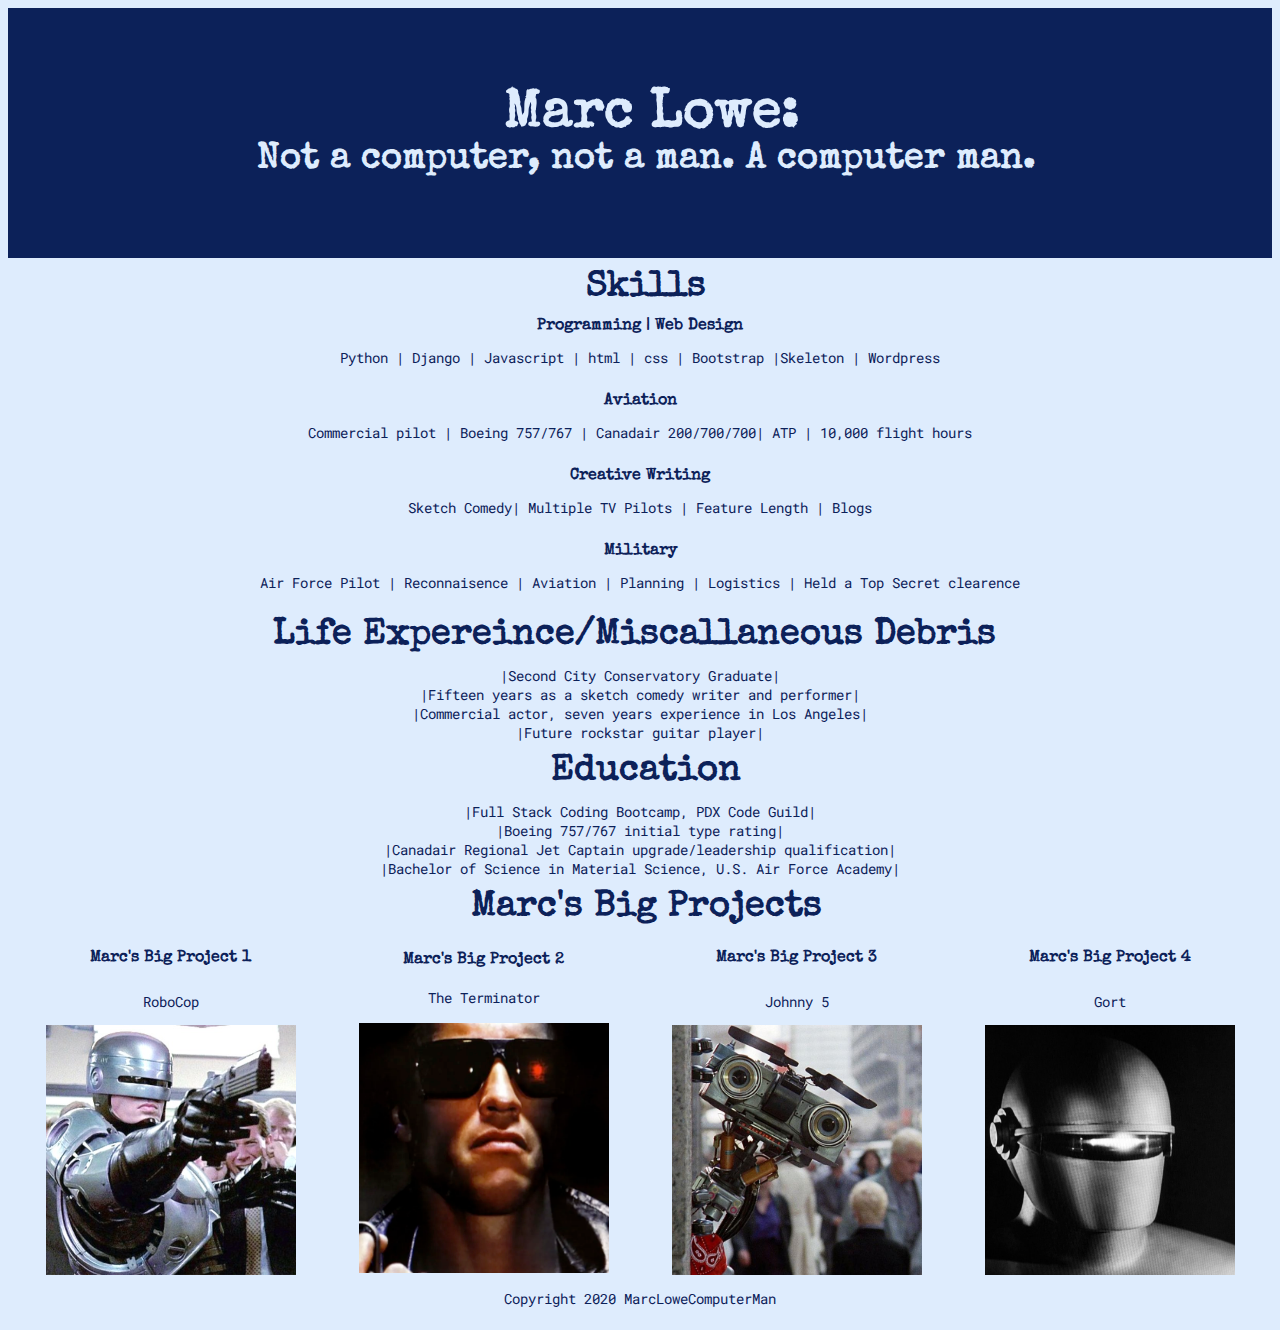
<file: index.html>
<!DOCTYPE html>
<html>
  <head>
    <title>Marc Lowe</title>
    <meta name="viewport" content="width=device-width, initial-scale=1">
    <link rel="stylesheet" href="https://necolas.github.io/normalize.css/8.0.1/normalize.css">
    <link rel="stylesheet" href="Lab5.css">
    <link href="https://fonts.googleapis.com/css2?family=Special+Elite&display=swap" rel="stylesheet">
    <link href="https://fonts.googleapis.com/css2?family=Roboto+Mono&display=swap" rel="stylesheet">
    <!-- <link href="https://fonts.googleapis.com/css2?family=Carter+One&family=Special+Elite&family=Uncial+Antiqua&display=swap" rel="stylesheet"> -->
  </head>
  <body>
    <header>
      <div class= hpic>
      <!-- <img src="images/yule brenner.jpg" alt="MTI header image"> -->
      </div>
      <div>
      <h1>Marc Lowe:</h1>
      <h2>Not a computer, not a man. A computer man.</h2>
      </div>
      <div class= hpic>
      <!-- <img src="images/yule brenner.jpg" alt="MTI header image"> -->
      </div>
    </header>
    <main>
        
      <!-- <div class="about">
        <div>
        <h3>About</h3>
        <p class="about Marc"> A creative individual </p>
        </div>
      </div> -->
      <div class="experience_and_skills">
          <div>
          <h3>Skills</h3>
          <h4>Programming | Web Design</h4>
          <p>Python | Django | Javascript | html | css | Bootstrap |Skeleton | Wordpress</p>
          </div>
         
         
          <div>
          <h4>Aviation</h4>
          <p>Commercial pilot | Boeing 757/767 | Canadair 200/700/700| ATP | 10,000 flight hours</p>
          </div>
          
          <div>
          <h4>Creative Writing</h4>
          <p>Sketch Comedy| Multiple TV Pilots | Feature Length | Blogs</p>
          </div>

          <div>
          <h4>Military</h4>
          <p>Air Force Pilot | Reconnaisence | Aviation | Planning | Logistics | Held a Top Secret clearence</p>
          </div>
      </div>
             
        
        <!-- </div> -->
          <!-- <div>
          <h3>Job History</h3>
          <ul>
              <li>United Airlines, June 2018 - Present, Pilot</li>
              <li>SkyWest Airlines, June 2007 - June 2018, Pilot</li>
              <li>U.S. Air Force Reserves, August 2005 - June 2007, Pilot and Mission Planner</li>
              <li>U.S. Air Force, June 2000 - August 2005, Reconnaissance Pilot</li>
          </ul>
          </div> -->
          <div class = "extras_1">
          <h3>Life Expereince/Miscallaneous Debris</h3>
          
          
              <div>|Second City Conservatory Graduate|</div>
              <div>|Fifteen years as a sketch comedy writer and performer|</div>
              <div>|Commercial actor, seven years experience in Los Angeles|</div>
              <div>|Future rockstar guitar player|</div>
              
          </div>
          <div class = "extras_2">
          <h3>Education</h3>
          
          
              <div>|Full Stack Coding Bootcamp, PDX Code Guild|</div>
              <div>|Boeing 757/767 initial type rating|</div>
              <div>|Canadair Regional Jet Captain upgrade/leadership qualification|</div>
              <div>|Bachelor of Science in Material Science, U.S. Air Force Academy|</div>
          
          </div>
          


      </div>

      
          <h3>Marc's Big Projects</h3>
          <div class="projects">
          <div class="project">
              <h4>Marc's Big Project 1</h4>
              <p class = "project">RoboCop</p>
              <img src="images/RoboCop-Returns-Cover.jpg" alt="RoboCop">
          </div>
          <div class="project">
              <h4>Marc's Big Project 2</h4>
              <p class = "project_2">The Terminator</p>
              <img src="images/theterminator.webp" alt="The Terminator">
          </div>
          <div class="project">
              <h4>Marc's Big Project 3</h4>
              <p class = "project">Johnny 5 </p>
              <img src="images/Johnny5.jpg" alt="Johnny 5">
          </div>
          <div class="project">
            <h4>Marc's Big Project 4</h4>
            <p class = "project">Gort </p>
            <img src="images/gort.jpg" alt="Gort">
          </div>
          </div>
          </div>

    </main>
    <footer>
      <p>Copyright 2020 MarcLoweComputerMan</p>
    </footer>
  </body>
</html>
</file>
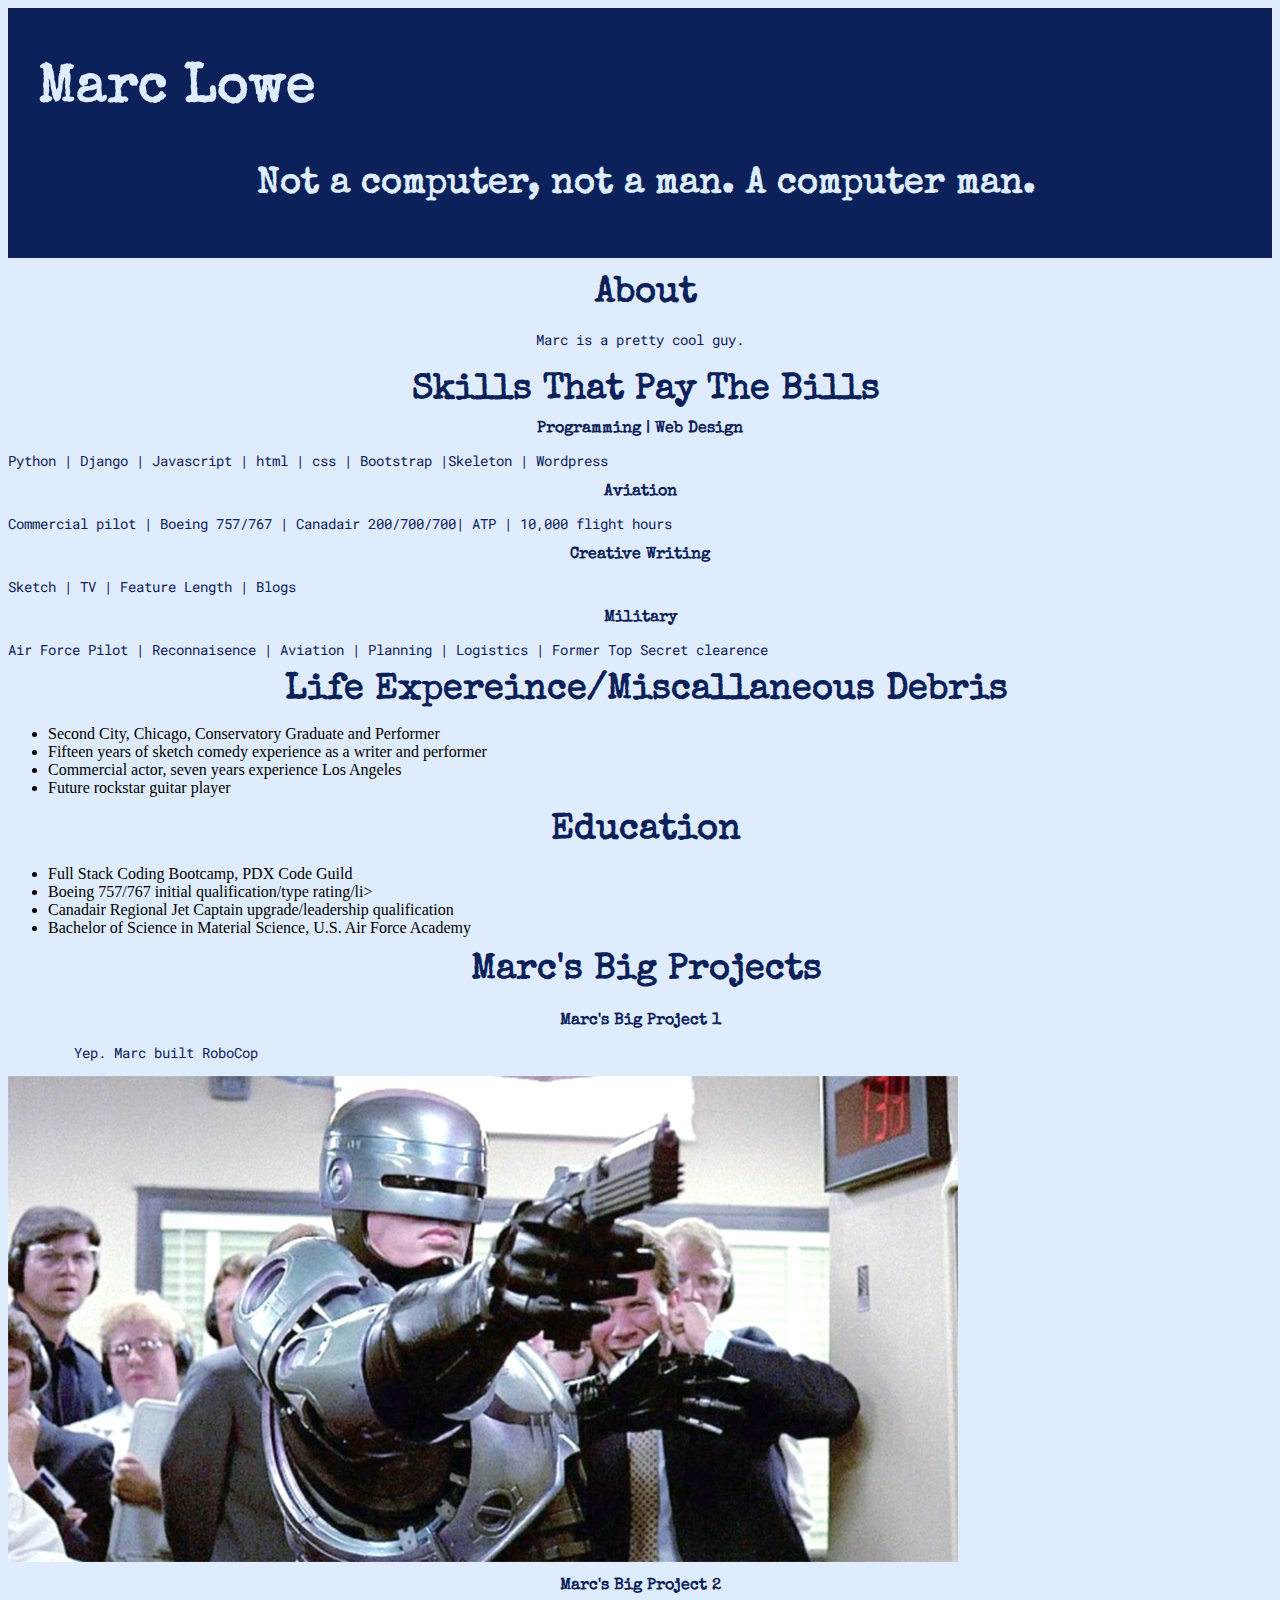
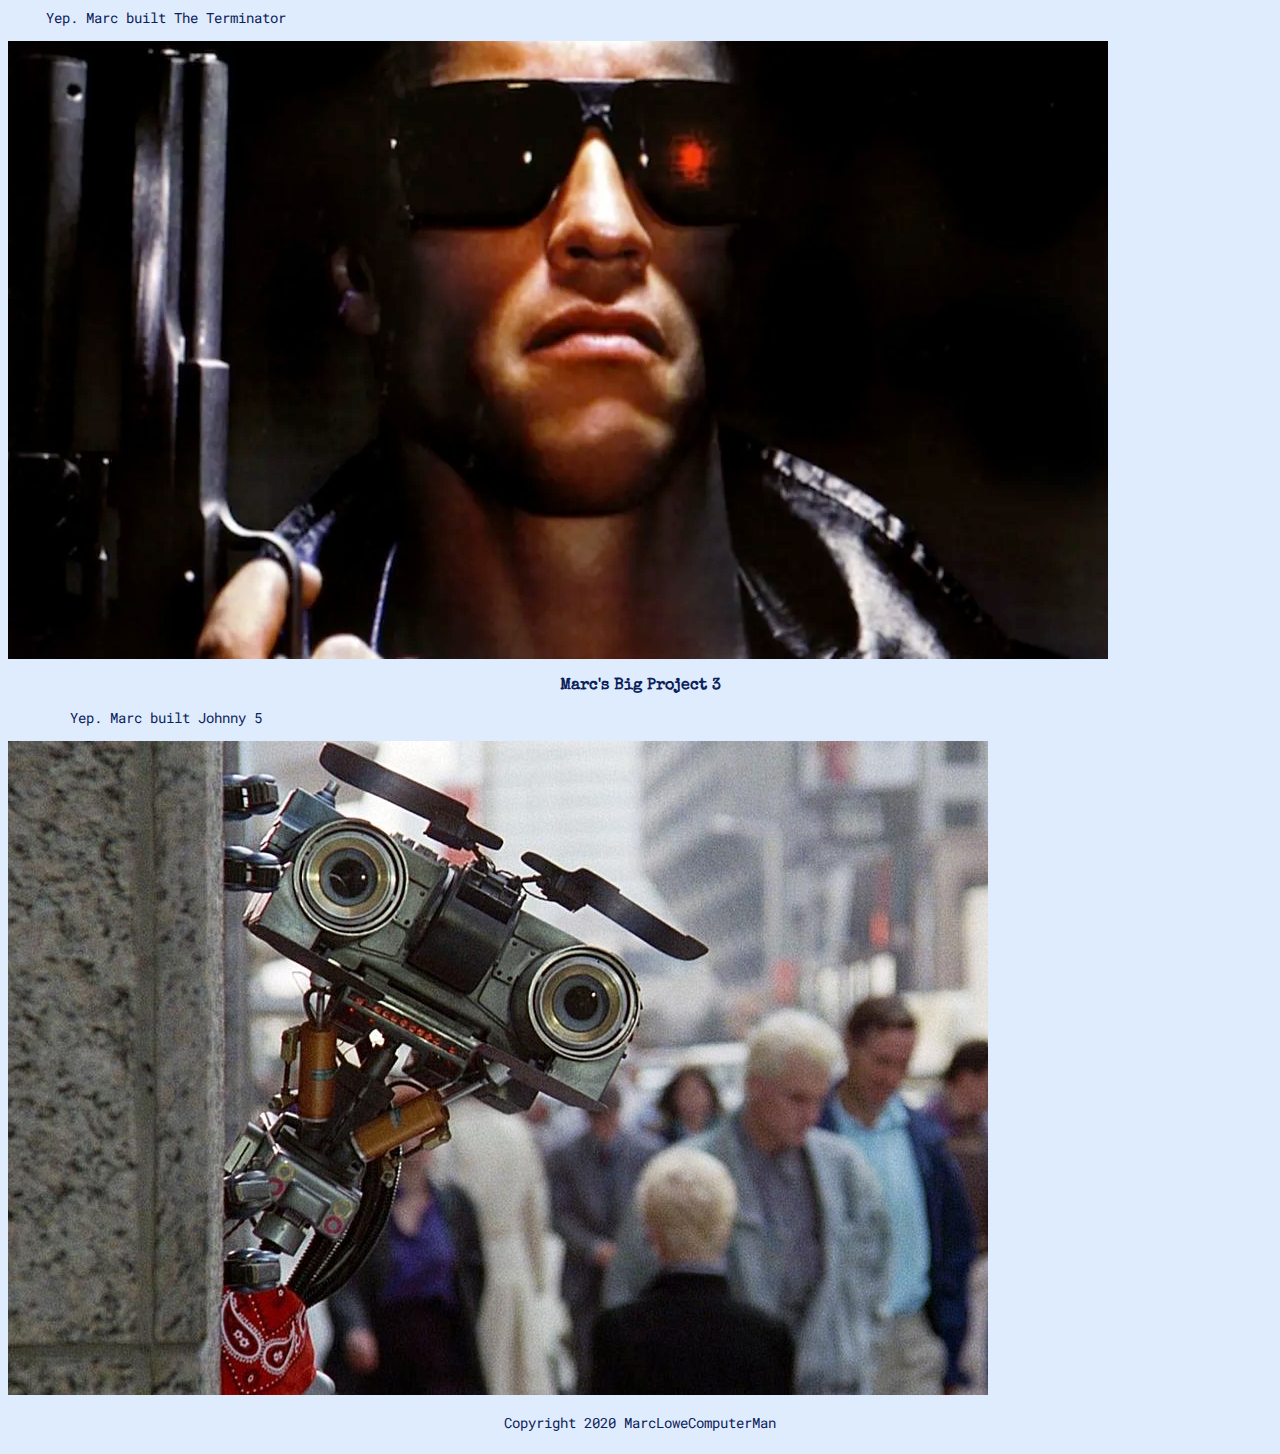
<file: Lab5.html>
<!DOCTYPE html>
<html>
  <head>
    <title>Marc Lowe</title>
    <meta name="viewport" content="width=device-width, initial-scale=1">
    <link rel="stylesheet" href="https://necolas.github.io/normalize.css/8.0.1/normalize.css">
    <link rel="stylesheet" href="Lab5.css">
    <link href="https://fonts.googleapis.com/css2?family=Special+Elite&display=swap" rel="stylesheet">
    <link href="https://fonts.googleapis.com/css2?family=Roboto+Mono&display=swap" rel="stylesheet">
    <!-- <link href="https://fonts.googleapis.com/css2?family=Carter+One&family=Special+Elite&family=Uncial+Antiqua&display=swap" rel="stylesheet"> -->
  </head>
  <body>
    <header>
      <h1>Marc Lowe</h1>
      <!-- <img src="images/great big image.jpg" alt="MTI header image"> -->
      <h2>Not a computer, not a man. A computer man.</h2>
    </header>
    <main>
        
      <div class="about">
        <div>
        <h3>About</h3>
        <p class="about Marc"> Marc is a pretty cool guy.</p>
        </div>
      </div>
      <div class="experience-and-skills">
          <div>
          <h3>Skills That Pay The Bills</h3>
          <div>
          <h4>Programming | Web Design</h4>
              <p>Python | Django | Javascript | html | css | Bootstrap |Skeleton | Wordpress</p>
          </div>
          <!-- <div>
          <h4>Web Design</h4>
              <p>html, css, Bootstrap, Skeleton, Wordpress</p>
          </div>
          <div> -->
          <h4>Aviation</h4>
              <p>Commercial pilot | Boeing 757/767 | Canadair 200/700/700| ATP | 10,000 flight hours</p>
          </div>
          <div>
          <h4>Creative Writing</h4>
              <p>Sketch | TV  | Feature Length | Blogs</p>
          <h4>Military</h4>
              <p>Air Force Pilot | Reconnaisence | Aviation | Planning | Logistics | Former Top Secret clearence</p>
          </div>
      </div>
             
        
        <!-- </div> -->
          <!-- <div>
          <h3>Job History</h3>
          <ul>
              <li>United Airlines, June 2018 - Present, Pilot</li>
              <li>SkyWest Airlines, June 2007 - June 2018, Pilot</li>
              <li>U.S. Air Force Reserves, August 2005 - June 2007, Pilot and Mission Planner</li>
              <li>U.S. Air Force, June 2000 - August 2005, Reconnaissance Pilot</li>
          </ul>
          </div> -->
          
          <h3>Life Expereince/Miscallaneous Debris</h3>
          <div class = "extras">
          <ul>
              <li>Second City, Chicago, Conservatory Graduate and Performer</li>
              <li>Fifteen years of sketch comedy experience as a writer and performer</li>
              <li>Commercial actor, seven years experience Los Angeles</li>
              <li>Future rockstar guitar player</li>
              
          </ul>
         </div>
          </div>
          <div>
          <h3>Education</h3>
          <div class = "extras">
          <ul>
              <li>Full Stack Coding Bootcamp, PDX Code Guild</li>
              <li>Boeing 757/767 initial qualification/type rating/li>
              <li>Canadair Regional Jet Captain upgrade/leadership qualification</li>
              <li>Bachelor of Science in Material Science, U.S. Air Force Academy</li>
          </ul>
          </div>
          </div>


      </div>

      
          <h3>Marc's Big Projects</h3>
          <div class="projects"></div>
          <div class="project_1">
              <h4>Marc's Big Project 1</h4>
              <p class = "project">Yep. Marc built RoboCop</p>
              <img src="images/RoboCop-Returns-Cover.jpg" alt="RoboCop">
          </div>
          <div class="project_2">
              <h4>Marc's Big Project 2</h4>
              <p class = "project">Yep. Marc built The Terminator</p>
              <img src="images/theterminator.webp" alt="The Terminator">
          </div>
          <div class="project_3">
              <h4>Marc's Big Project 3</h4>
              <p class = "project">Yep. Marc built Johnny 5 </p>
              <img src="images/Johnny5.jpg" alt="Johnny 5">
          </div>
      </div>

    </main>
    <footer>
      <p>Copyright 2020 MarcLoweComputerMan</p>
    </footer>
  </body>
</html>
</file>
<file: Lab5.css>
/* #0C2159 very dark blue
closer to royal blue #20448C
#4E71D9 kind of a perry winkle
#375C8C grey blue
#DEECFD whitish blue probably a good font or out line */

html {
    box-sizing: border-box;
    background-color: #DEECFD ;

}
*, *:before, *:after {
    box-sizing: inherit;
}

body{
    display: flex;
    flex-direction: column;
}
header{ 
    display: flex;
    flex-direction: column;
    width: 100%;
    height: 150px;
    justify-content: space-evenly;
    align-items: center;
    background-color: #0C2159 ;
    margin: 0 auto;
    padding: 6px;
    width: 100%;
    text-align: center;
    /* position: fixed; /* Set the navbar to fixed position */
    /* top: 0;    */
   }
.hpic{max-width: 100px;
    max-height: 100px;
        }   
/* header{ width: 100%;
    text-align: center;
} */

h1{ 
    /* font-family: 'Carter One', cursive; */
    
    font-family: 'Special Elite', cursive;
    color: #DEECFD;
    /* text-decoration: ; */
    font-size:36px;
    margin-bottom: 6px;
    margin: 0 auto;}

h2{ font-family: 'Special Elite', cursive;
    color: #DEECFD;
    font-size: 24px;
    margin: 0 auto;
    margin-left: 12px;
    margin-right: 12px;}

.about{
    
    margin: 0 auto;
    padding: 6px;
    width: 100%;
    text-align: center;
}

h3 {
    font-family: 'Special Elite', cursive;
    color: #0C2159;
    font-size: 24px;
    margin: 0 auto;
    margin: 12px;

}

h3, h4 {
        text-align: center;
}

h4 {
    color:#0C2159;
    font-family: 'Special Elite', cursive;
    margin-top: 12px;
    margin-bottom: 12px;
    }
.experience_and_skills{ display: flex;
                        flex-direction: column;
                        justify-content: center;
                        align-items: center;
                    }
.experience_and_skills p{ 
                        margin-left: 12px;
                        margin-right: 12px;
}

.extras_1 {
           display: flex;
           flex-direction: column;
           justify-content: center;
}

p { font-family: 'Roboto Mono', monospace;
    font-size: 12px;
    color: #0C2159
}
.extras_1 div{ font-family: 'Roboto Mono', monospace;
    font-size: 12px;
    color: #0C2159;
    text-align: center;
}
.extras_1 h3{
             margin-left: 6px;
             margin-right: 18px;
}
.extras_2 div{ font-family: 'Roboto Mono', monospace;
    font-size: 12px;
    color: #0C2159;
    text-align: center;
}
.projects{ display: flex;
           /* flex-direction: column; */
           justify-content: space-around;
           flex-wrap: wrap;
           margin-left: 6px;
           margin-right: 6px;


           /* width: 35%; */
        }
.project{
            display: flex;
            flex-direction: column;
            justify-content: space-evenly;
            align-items: center;
            text-align: center;
            width: 45%;
            
}

.projects img{ 
    object-fit: cover;
    width: 150px;
    height: 150px;
}
.project_2{
            margin-top: 6px;
            margin-bottom: 15px;


    }
footer p{
        text-align: center;
}

@media (min-width: 700px) {h1 { 
    font-size: 54px;
    margin-left: 24px; 
   } 
   header {
           height: 250px;
   }
   h2{ font-size: 36px;
     margin-left: 24px;}
   h3{font-size: 36px; 
     margin-left: 24px;}
   p{font-size: 14px;}
   .extras_1 div{ 
                 font-size: 14px;
}
   .extras_2 div{ 
                 font-size: 14px;
}
.projects img{ 
    object-fit: cover;
    width: 250px;
    height: 250px;
    }
}
 
@media (min-width: 1100px) {
    .project{
        display: flex;
        flex-direction: column;
        justify-content: space-evenly;
        align-items: center;
        text-align: center;
        width: 25%;
    }
        
}
</file>
